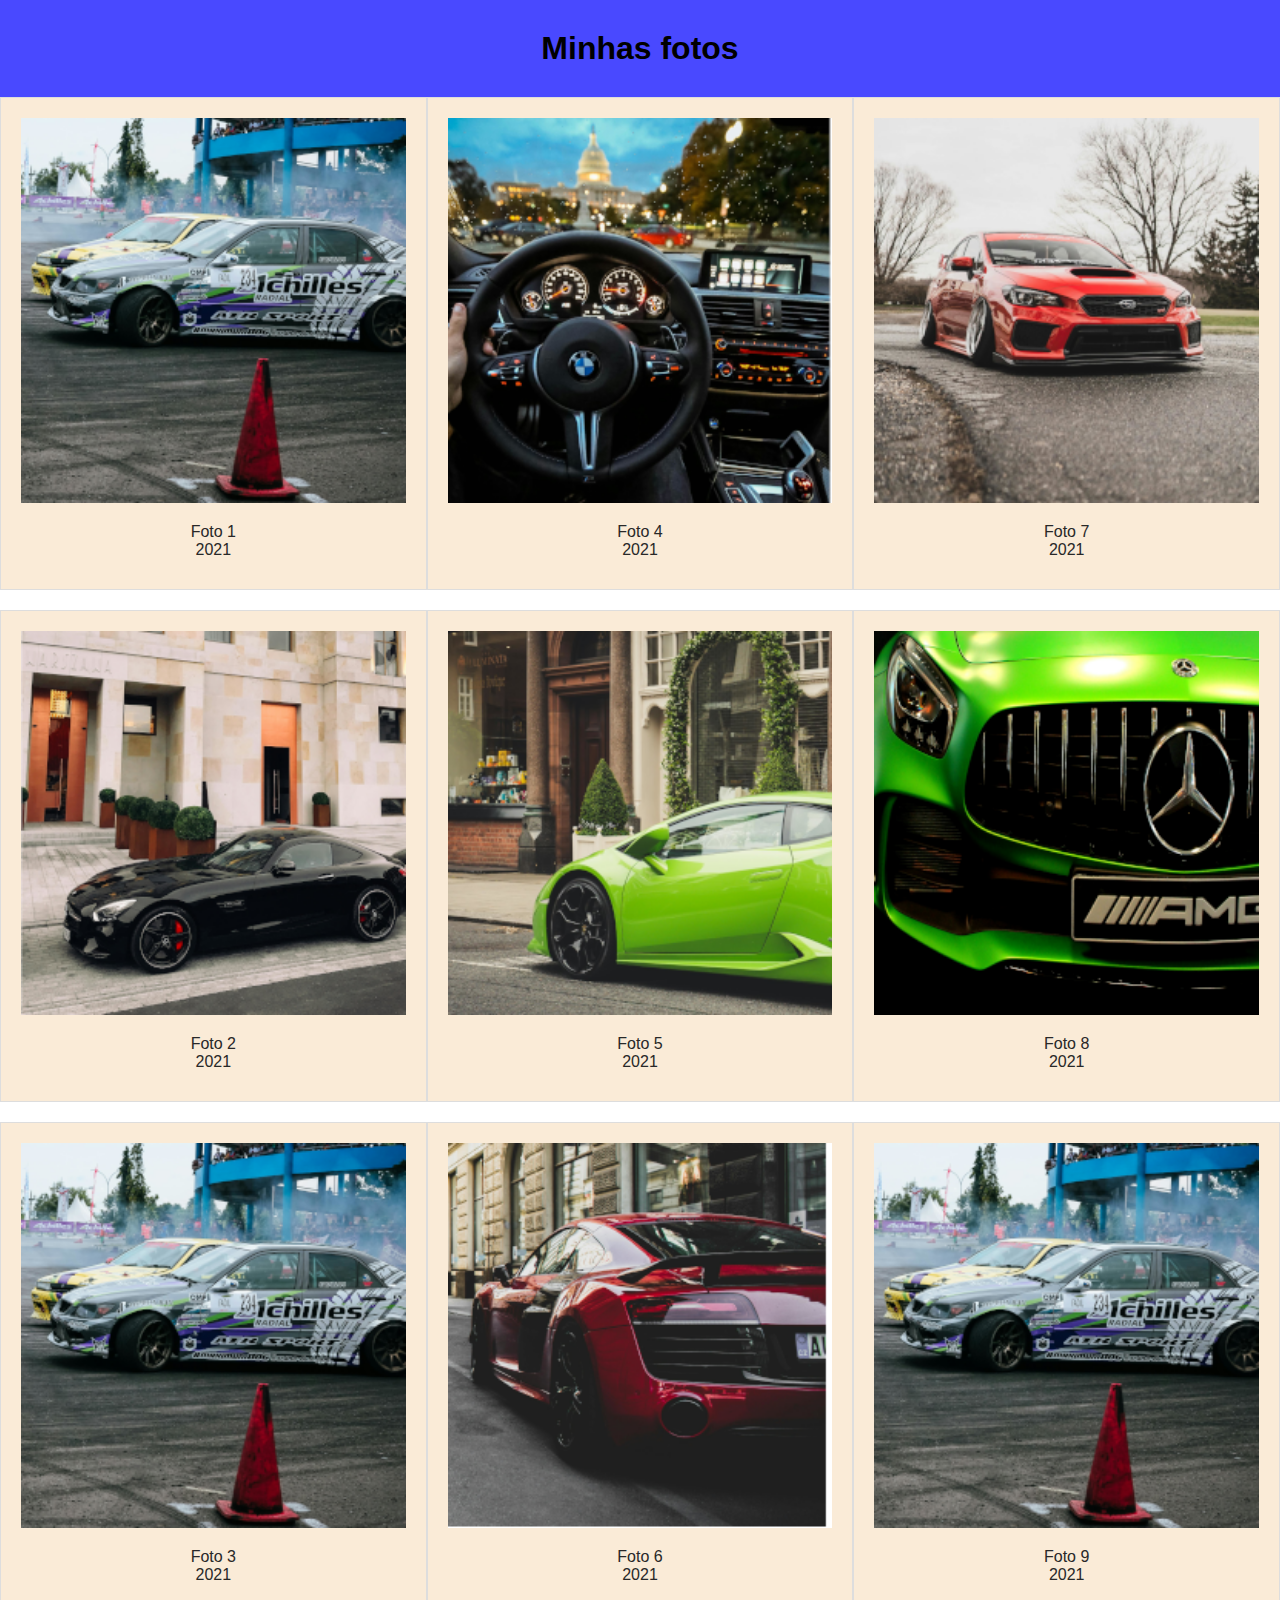
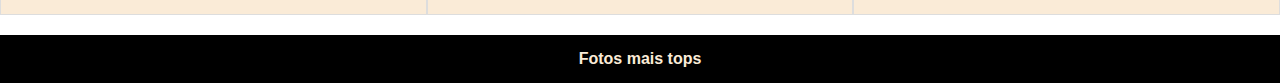
<file: polaroides/index.html>
<!DOCTYPE html>
<html lang="pt-br">
<head>
    <meta charset="UTF-8">
    <meta name="viewport" content="width=device-width, initial-scale=1.0">
    <link rel="stylesheet" href="style.css">
    <link rel="stylesheet" href="medias.css">
    <title>Document</title>
</head>
<body>
    <header>
        <h1>Minhas fotos</h1>
    </header>
    <main id="album">
        <!-- coluna 1 -->
        <section class="coluna">
            <!-- img 1 -->
            <section class="products">
                <img src="imagens/imagemc.png" alt="carro">
                <p>Foto 1 <br> 2021</p>
            </section>
            <!-- img 2 -->
            <section class="products">
                <img src="imagens/car2.png" alt="carro">
                <p>Foto 2 <br> 2021</p>
            </section>
            <!-- img 3 -->
            <section class="products">
                <img src="imagens/imagemc.png" alt="carro">
                <p>Foto 3 <br> 2021</p>
            </section>

        </section>
        <!-- coluna 2 -->
        <section class="coluna">
            <!-- img 4 -->
            <section class="products">
                <img src="imagens/car4.png" alt="carro">
                <p>Foto 4 <br> 2021</p>
            </section>
            <!-- img 5 -->
            <section class="products">
                <img src="imagens/car5.png" alt="carro">
                <p>Foto 5 <br> 2021</p>
            </section>
            <!-- img 6 -->
            <section class="products">
                <img src="imagens/car6.png" alt="carro">
                <p>Foto 6 <br> 2021</p>
            </section>

        </section>
        <!-- coluna 3 -->
        <section class="coluna">
            <!-- img 7 -->
            <section class="products">
                <img src="imagens/car7.png" alt="carro">
                <p>Foto 7 <br> 2021</p>
            </section>
            <!-- img 8 -->
            <section class="products">
                <img src="imagens/Sem título.png" alt="carro">
                <p>Foto 8 <br> 2021</p>
            </section>
            <!-- img 9 -->
            <section class="products">
                <img src="imagens/imagemc.png" alt="carro">
                <p>Foto 9 <br> 2021</p>
            </section>

        </section>
    </main>
    <footer>
        <p>Fotos mais tops</p>
    </footer>
</body>
</html>
</file>
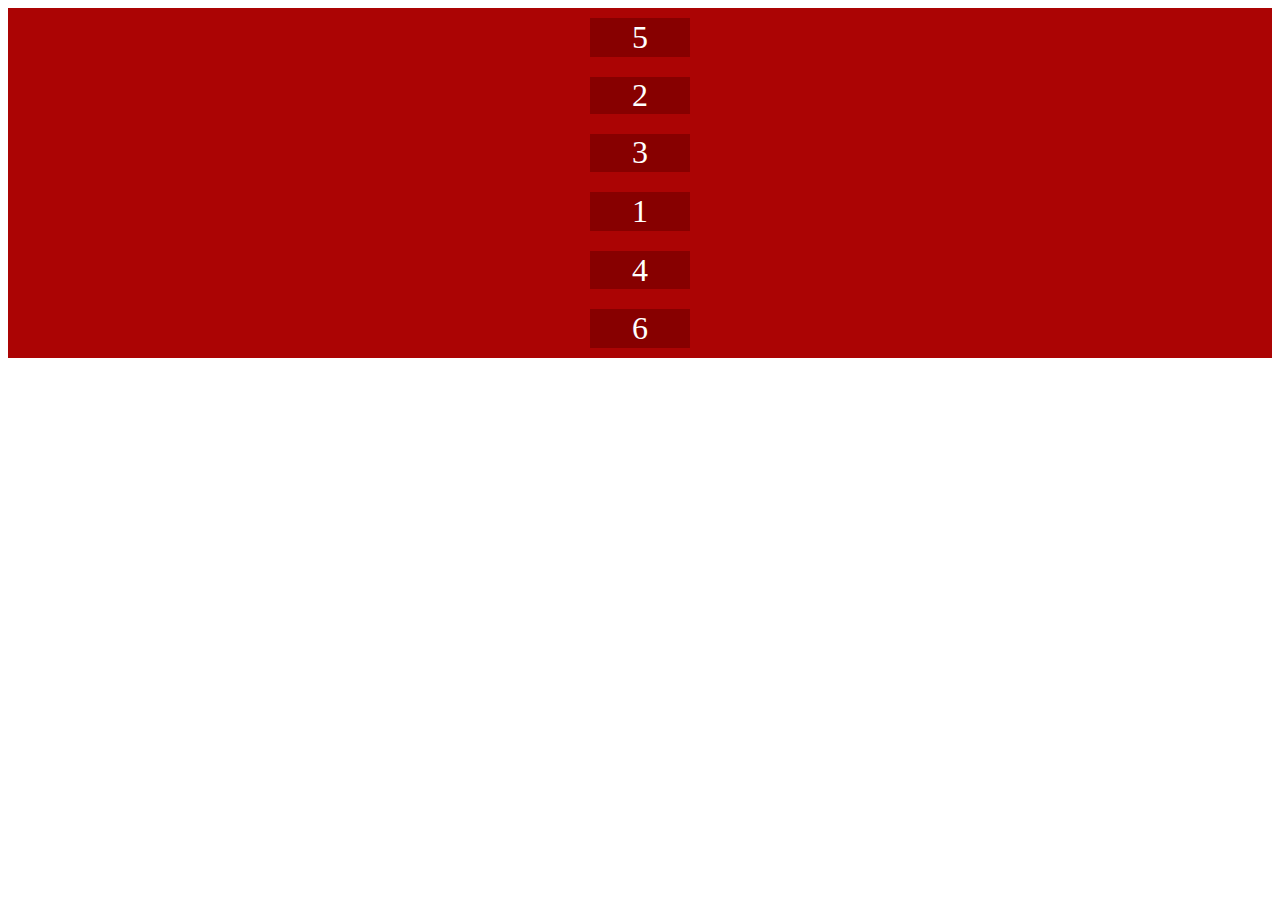
<file: teste_FlexBox/index.html>
<!DOCTYPE html>
<html lang="pt-br">
<head>
    <meta charset="UTF-8">
    <meta name="viewport" content="width=device-width, initial-scale=1.0">
    <link rel="stylesheet" href="style.css">
    <title>Aplicando FlexBox</title>
</head>
<body>
    <div class="container">
        <!-- Criando 6 "filhos" -->
        <div class="item">1</div>
        <div class="item">2</div>
        <div class="item">3</div>
        <div class="item">4</div>
        <div class="item">5</div>
        <div class="item">6</div>
    </div>
</body>
</html>
</file>
<file: polaroides/style.css>
/* zerando as configurações */
*{
    margin: 0px;
    padding: 0px;
    box-sizing: border-box;
}

/* Estilizando Paragrafos */
.products p{
    margin: 0;
    text-align: center;
    padding: 10px;
    color: rgb(40, 40, 40);
    font-family: Verdana, Geneva, Tahoma, sans-serif;
}
header{
    font-family: Verdana, Geneva, Tahoma, sans-serif;
    text-align: center;
    padding: 30px;
    background-color: rgb(73, 73, 255);
}

footer{
    font-family: Verdana, Geneva, Tahoma, sans-serif;
    font-weight: bolder;
    background-color: black;
    color: antiquewhite;
    padding: 15px;
    text-align: center;
}

.products{
    background-color: antiquewhite;
    border: 1px solid #ddd;
    padding: 20px;
    margin-bottom: 20px;
    display: flex;
    flex-direction: column;
}

.products img{
    width: 100%;
    height: auto;
    padding-bottom: 10px;
}

main#album{
    display: flex;
    flex-flow: row wrap;
}
section .coluna{
    flex: 1 1 100%;
    padding: 0px;
}
</file>
<file: polaroides/medias.css>
/* 
    Devices breakpoints
    Telas pequenas: 600px
    celulares: 600px até 768px
    tablets: 769px até 992px
    notebooks: 993px até 1200px
    Telas: acima de 1200px
*/

/* Tablets */
@media screen and (min-width: 768px) and (max-width: 992px){
    section.coluna{
        flex: 1 1 50%;
    }
}

/* Telas */
@media screen and (min-width: 992px){
    section.coluna{
        flex: 1 1 25%;
    }
}

/* Notebooks */
</file>
<file: teste_FlexBox/style.css>
.container{
    background-color: rgb(171, 4, 4);
    height: 350px;
    /* define um container flex  */
    display: flex;

    flex-direction: column;
    justify-content: center;
    align-items: center;
}
.item{
    width: 100px;
    height: 100px;
    background-color: rgb(135, 0, 0);
    margin: 10px;
    color: white;
    font-size: 32px;
    /* Alinhando os itens */
    display: flex;
    /* "justify-content: Flax-end" alinha a direita  */
    justify-content: center;
    align-items: center;
    
}
.item:nth-child(2){
    flex-shrink: 3;
    order: 1;

}

.item:nth-child(5){
    flex-grow: 1;

}
 .item:nth-child(3){
    order: 2;

 }
 .item:nth-child(1){
    order: 3;

 }
 .item:nth-child(4){
    order: 4;
 }
 .item:nth-child(6){
    order: 6;
 }
</file>
